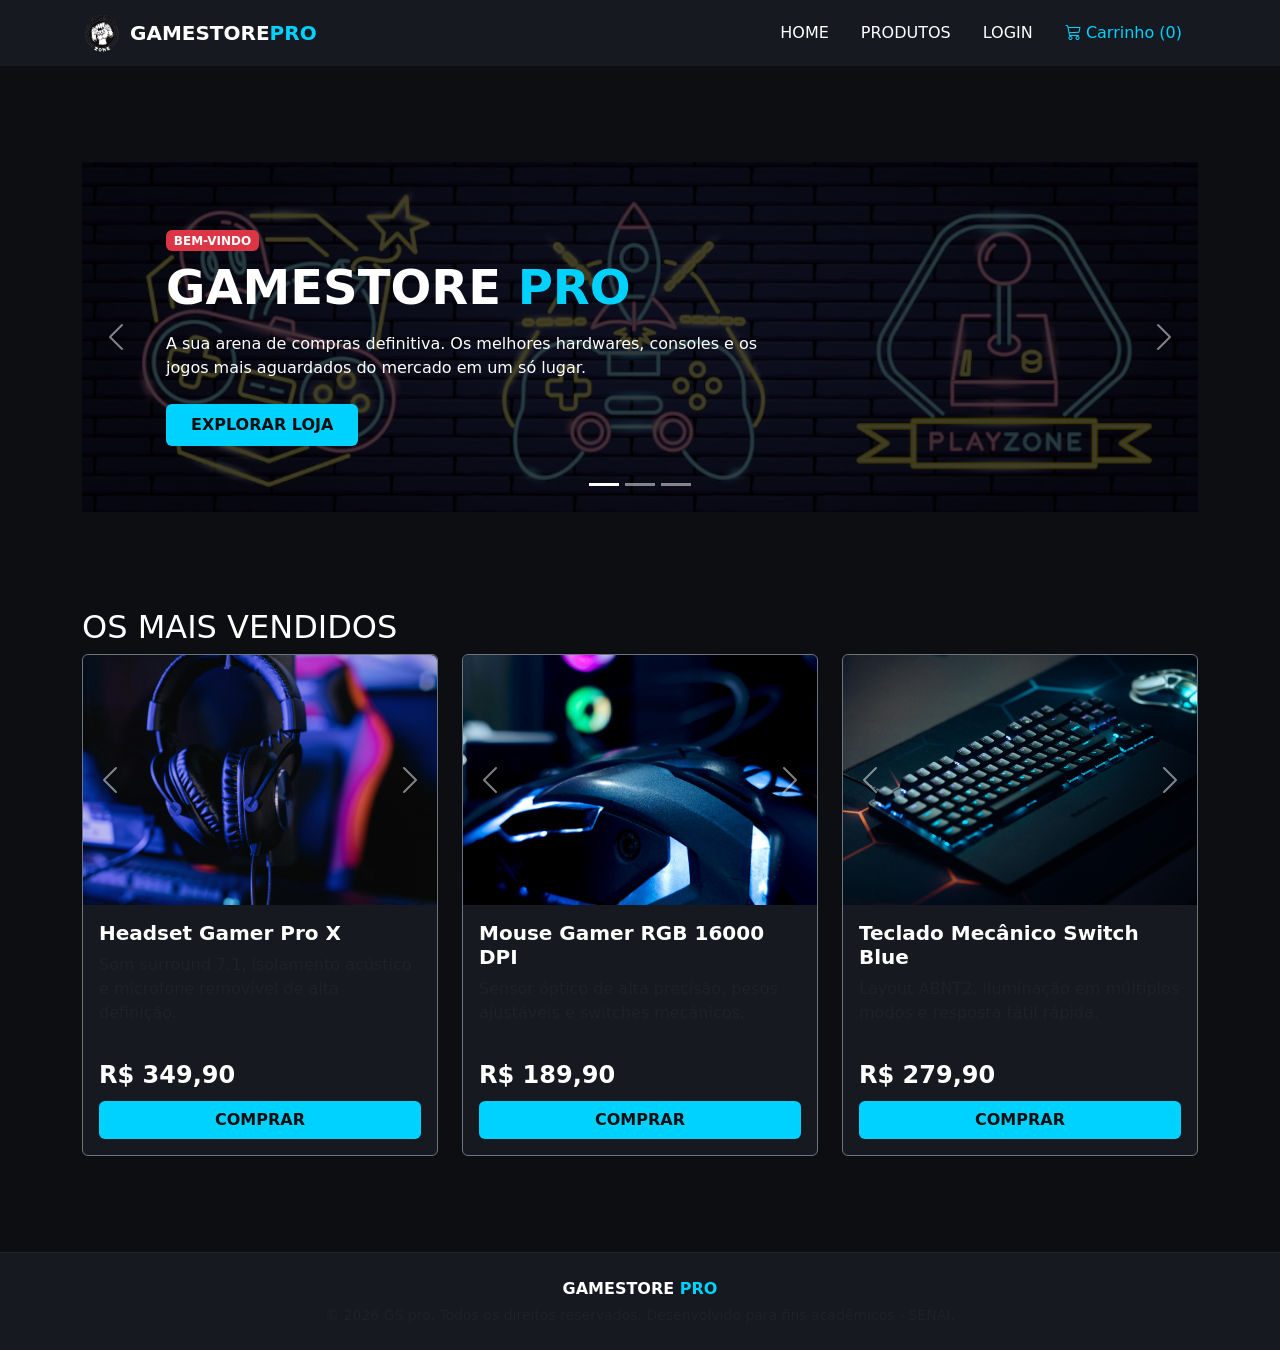
<file: index.html>
<!DOCTYPE html>
<html lang="pt-br">

<head>
  <meta charset="UTF-8">
  <meta http-equiv="X-UA-Compatible" content="IE=edge">
  <meta name="viewport" content="width=device-width, initial-scale=1.0">
  <title>GAME STORE</title>

  <link href="https://cdn.jsdelivr.net/npm/bootstrap@5.2.2/dist/css/bootstrap.min.css" rel="stylesheet"
    integrity="sha384-Zenh87qX5JnK2Jl0vWa8Ck2rdkQ2Bzep5IDxbcnCeuOxjzrPF/et3URy9Bv1WTRi" crossorigin="anonymous">

  <link rel="stylesheet" href="css/estilo.css">

  <link rel="stylesheet" href="https://cdn.jsdelivr.net/npm/bootstrap-icons@1.11.3/font/bootstrap-icons.min.css">

</head>

<body>

  <header class="mb-5">

    <nav class="navbar navbar-expand-lg navbar-dark bg-topo-gamer">
      <div class="container">
        <a class="navbar-brand fw-bold text-white d-flex align-items-center" href="index.html">
          <img src="img/logo.png" alt="Logo GameStore Pro" width="40" height="40" class="me-2">GAMESTORE <span
            class="text-icon">PRO</span>
        </a>

        <button class="navbar-toggler" type="button" data-bs-toggle="collapse" data-bs-target="#menuGamer">
            <span class="navbar-toggler-icon"></span>
        </button>

        <div class="collapse navbar-collapse" id="menuGamer">
          <div class="navbar-nav ms-auto align-items-center">
            <a class="nav-link text-white px-3" href="index.html">HOME</a>
            <a class="nav-link text-white px-3" href="#section-vendidos">PRODUTOS</a>
            <a class="nav-link text-white px-3" href="login.html">LOGIN</a>
            <a class="nav-link text-icon px-3" href="#carrinho">
              <i class="bi bi-cart3"></i> Carrinho (0)
            </a>
          </div>
        </div>
      </div>
    </nav> 

  </header>

  <main>

    <section id="section-banners" class="container py-5">
    
      <div id="carrosselDestaques" class="carousel slide carousel-fade" data-bs-ride="carousel" data-bs-interval="4000">
    
        <div class="carousel-indicators">
          <button type="button" data-bs-target="#carrosselDestaques" data-bs-slide-to="0" class="active" aria-current="true"
            aria-label="Slide 1"></button>
          <button type="button" data-bs-target="#carrosselDestaques" data-bs-slide-to="1" aria-label="Slide 2"></button>
          <button type="button" data-bs-target="#carrosselDestaques" data-bs-slide-to="2" aria-label="Slide 3"></button>
        </div>
    
        <div class="carousel-inner">
    
          <div class="carousel-item active">
            <div class="row align-items-center rounded p-5"
              style="background: linear-gradient(rgba(0, 0, 0, 0.75), rgba(0, 0, 0, 0.75)), url('img/banner1.PNG') no-repeat center center; background-size: cover; min-height: 350px;">
              <div class="col-md-8 ps-4 ps-md-5">
                <span class="badge bg-danger mb-2 fw-bold">BEM-VINDO</span>
                <h1 class="display-5 fw-bold text-white mb-3">GAMESTORE <span class="text-icon">PRO</span></h1>
                <p class="text-white-75 mb-4">A sua arena de compras definitiva. Os melhores hardwares, consoles e os jogos
                  mais aguardados do mercado em um só lugar.</p>
                <a href="#section-vendidos" class="btn btn-gamer-neon fw-bold px-4 py-2">EXPLORAR LOJA</a>
              </div>
            </div>
          </div>
    
          <div class="carousel-item">
            <div class="row align-items-center rounded p-5"
              style="background: linear-gradient(rgba(0, 0, 0, 0.75), rgba(0, 0, 0, 0.75)), url('img/banner3.PNG') no-repeat center center; background-size: cover; min-height: 350px;">
              <div class="col-md-8 ps-4 ps-md-5">
                <span class="badge bg-primary mb-2 fw-bold">PROMOÇÃO DE INVERNO</span>
                <h1 class="display-5 fw-bold text-white mb-3">UPGRADE SEU SETUP</h1>
                <p class="text-white-75 mb-4">Encontre os melhores eletrônicos e acessórios com performance profissional e
                  descontos de até 40%.</p>
                <a href="#section-vendidos" class="btn btn-gamer-neon fw-bold px-4 py-2">VER OFERTAS</a>
              </div>
            </div>
          </div>
    
          <div class="carousel-item">
            <div class="row align-items-center rounded p-5"
              style="background: linear-gradient(rgba(0, 0, 0, 0.75), rgba(0, 0, 0, 0.75)), url('img/jogo2.PNG') no-repeat center center; background-size: cover; min-height: 350px;">
              <div class="col-md-8 ps-4 ps-md-5">
                <span class="badge bg-warning text-dark mb-2 fw-bold">PRÉ-VENDA DISPONÍVEL</span>
                <h1 class="display-5 fw-bold text-white mb-3">VIVA A NOVA ERA</h1>
                <p class="text-white-75 mb-4">Garanta já o jogo mais aguardado do ano com bônus exclusivos de pré-venda e skins
                  lendárias inclusas.</p>
                <a href="#section-vendidos" class="btn btn-gamer-neon fw-bold px-4 py-2">GARANTIR CÓPIA</a>
              </div>
            </div>
          </div>
    
        </div>
    
        <button class="carousel-control-prev seta-ante-borda" type="button" data-bs-target="#carrosselDestaques" data-bs-slide="prev">
          <span class="carousel-control-prev-icon" aria-hidden="true"></span>
          <span class="visually-hidden">Anterior</span>
        </button>

        <button class="carousel-control-next seta-prox-borda" type="button" data-bs-target="#carrosselDestaques" data-bs-slide="next">
          <span class="carousel-control-next-icon" aria-hidden="true"></span>
          <span class="visually-hidden">Próximo</span>
        </button>
    
      </div>
    </section>

    <section id="section-vendidos" class="container py-5">
      <h2>OS MAIS VENDIDOS</h2>

    <div class="row g-4">
      <!--Headset Gamer Pro X-->
      <div class="col-12 col-md-4">
        <div class="card bg-banner-gamer border-secondary h-100">
          <div id="carrosselHeadset" class="carousel slide" data-bs-ride="false">

            <div class="carousel-inner">
      
              <div class="carousel-item active">
                <img src="img/headset.jpg" class="d-block w-100 rounded-top" alt="Headset 1"
                  style="object-fit: cover; height: 250px;">
              </div>
      
              <div class="carousel-item">
                <img src="img/headset2.jpg" class="d-block w-100 rounded-top" alt="Headset 2"
                  style="object-fit: cover; height: 250px;">
              </div>
      
              <div class="carousel-item">
                <img src="img/headset3.jpg" class="d-block w-100 rounded-top" alt="Headset 3"
                  style="object-fit: cover; height: 250px;">
              </div>
      
            </div>
      
            <button class="carousel-control-prev" type="button" data-bs-target="#carrosselHeadset" data-bs-slide="prev">
              <span class="carousel-control-prev-icon" aria-hidden="true"></span>
              <span class="visually-hidden">Anterior</span>
            </button>
      
            <button class="carousel-control-next" type="button" data-bs-target="#carrosselHeadset" data-bs-slide="next">
              <span class="carousel-control-next-icon" aria-hidden="true"></span>
              <span class="visually-hidden">Próximo</span>
            </button>
      
          </div>

          <div class="card-body d-flex flex-column">
            <h5 class="card-title text-white fw-bold">Headset Gamer Pro X</h5>
            <p class="card-text text-muted flex-grow-1">Som surround 7.1, isolamento acústico e microfone removível de alta
              definição.</p>
            <div class="mt-3">
              <span class="fs-4 fw-bold text-white d-block mb-2">R$ 349,90</span>
              <a href="#carrinho" class="btn btn-gamer-neon w-100 fw-bold">COMPRAR</a>
            </div>
          </div>
        </div>
      </div>
    
    
      <!--Mouse Gamer RGB 16000 DPI-->
      <div class="col-12 col-md-4">
        <div class="card bg-banner-gamer border-secondary h-100">
          <div id="carrosselMouse" class="carousel slide" data-bs-ride="false">

            <div class="carousel-inner">
      
              <div class="carousel-item active">
                <img src="img/mouse.jpg" class="d-block w-100 rounded-top" alt="Mouse 1"
                  style="object-fit: cover; height: 250px;">
              </div>
      
              <div class="carousel-item">
                <img src="img/mouse2.jpg" class="d-block w-100 rounded-top" alt="Mouse 2"
                  style="object-fit: cover; height: 250px;">
              </div>
      
              <div class="carousel-item">
                <img src="img/mouse3.jpg" class="d-block w-100 rounded-top" alt="Mouse 3"
                  style="object-fit: cover; height: 250px;">
      
              </div>
      
            </div>
      
            <button class="carousel-control-prev" type="button" data-bs-target="#carrosselMouse" data-bs-slide="prev">
              <span class="carousel-control-prev-icon" aria-hidden="true"></span>
              <span class="visually-hidden">Anterior</span>
            </button>
      
            <button class="carousel-control-next" type="button" data-bs-target="#carrosselMouse" data-bs-slide="next">
              <span class="carousel-control-next-icon" aria-hidden="true"></span>
              <span class="visually-hidden">Próximo</span>
            </button>
      
          </div>

          <div class="card-body d-flex flex-column">
            <h5 class="card-title text-white fw-bold">Mouse Gamer RGB 16000 DPI</h5>
            <p class="card-text text-muted flex-grow-1">Sensor óptico de alta precisão, pesos ajustáveis e switches
              mecânicos.
            </p>
            <div class="mt-3">
              <span class="fs-4 fw-bold text-white d-block mb-2">R$ 189,90</span>
              <a href="#carrinho" class="btn btn-gamer-neon w-100 fw-bold">COMPRAR</a>
            </div>
          </div>
        </div>
      </div>
    
      <!--Teclado Mecânico Switch Blue-->
      <div class="col-12 col-md-4">
        <div class="card bg-banner-gamer border-secondary h-100">
          <div id="carrosselTeclado" class="carousel slide" data-bs-ride="false">

            <div class="carousel-inner">
              <div class="carousel-item active">
                <img src="img/teclado.jpg" class="d-block w-100 rounded-top" alt="Teclado 1"
                  style="object-fit: cover; height: 250px;">
              </div>
      
              <div class="carousel-item">
                <img src="img/teclado2.jpg" class="d-block w-100 rounded-top" alt="Teclado 2"
                  style="object-fit: cover; height: 250px;">
              </div>
      
              <div class="carousel-item">
                <img src="img/teclado3.jpg" class="d-block w-100 rounded-top" alt="Teclado 3"
                  style="object-fit: cover; height: 250px;">
      
              </div>
            </div>

            <button class="carousel-control-prev" type="button" data-bs-target="#carrosselTeclado" data-bs-slide="prev">
              <span class="carousel-control-prev-icon" aria-hidden="true"></span>
              <span class="visually-hidden">Anterior</span>
            </button>
      
            <button class="carousel-control-next" type="button" data-bs-target="#carrosselTeclado" data-bs-slide="next">
              <span class="carousel-control-next-icon" aria-hidden="true"></span>
              <span class="visually-hidden">Próximo</span>
            </button>

          </div>
          <div class="card-body d-flex flex-column">
            <h5 class="card-title text-white fw-bold">Teclado Mecânico Switch Blue</h5>
            <p class="card-text text-muted flex-grow-1">Layout ABNT2, iluminação em múltiplos modos e resposta tátil rápida.
            </p>
            <div class="mt-3">
              <span class="fs-4 fw-bold text-white d-block mb-2">R$ 279,90</span>
              <a href="#carrinho" class="btn btn-gamer-neon w-100 fw-bold">COMPRAR</a>
            </div>
          </div>
        </div>
      </div>
    
    </div>
    </section>

  </main>

  <footer class="bg-topo-gamer text-center text-muted py-4 mt-5 border-top border-dark">
    <div class="container">
      <p class="mb-1 text-white fw-bold">GAMESTORE <span class="text-icon">PRO</span></p>
      <p class="mb-0 small">&copy; 2026 GS pro. Todos os direitos reservados. Desenvolvido para fins acadêmicos - SENAI.
      </p>
    </div>
  </footer>

  <button id="voltar-topo" type="button" class="btn btn-gamer-neon position-fixed bottom-0 end-0 m-4 fw-bold" onclick="topo()">&uarr; Voltar ao topo</button>

  <script src="js/script.js"></script>
  <script src="https://cdn.jsdelivr.net/npm/bootstrap@5.2.2/dist/js/bootstrap.bundle.min.js"
    integrity="sha384-OERcA2EqjJCMA+/3y+gxIOqMEjwtxJY7qPCqsdltbNJuaOe923+mo//f6V8Qbsw3"
    crossorigin="anonymous"></script>

</body>

</html>
</file>
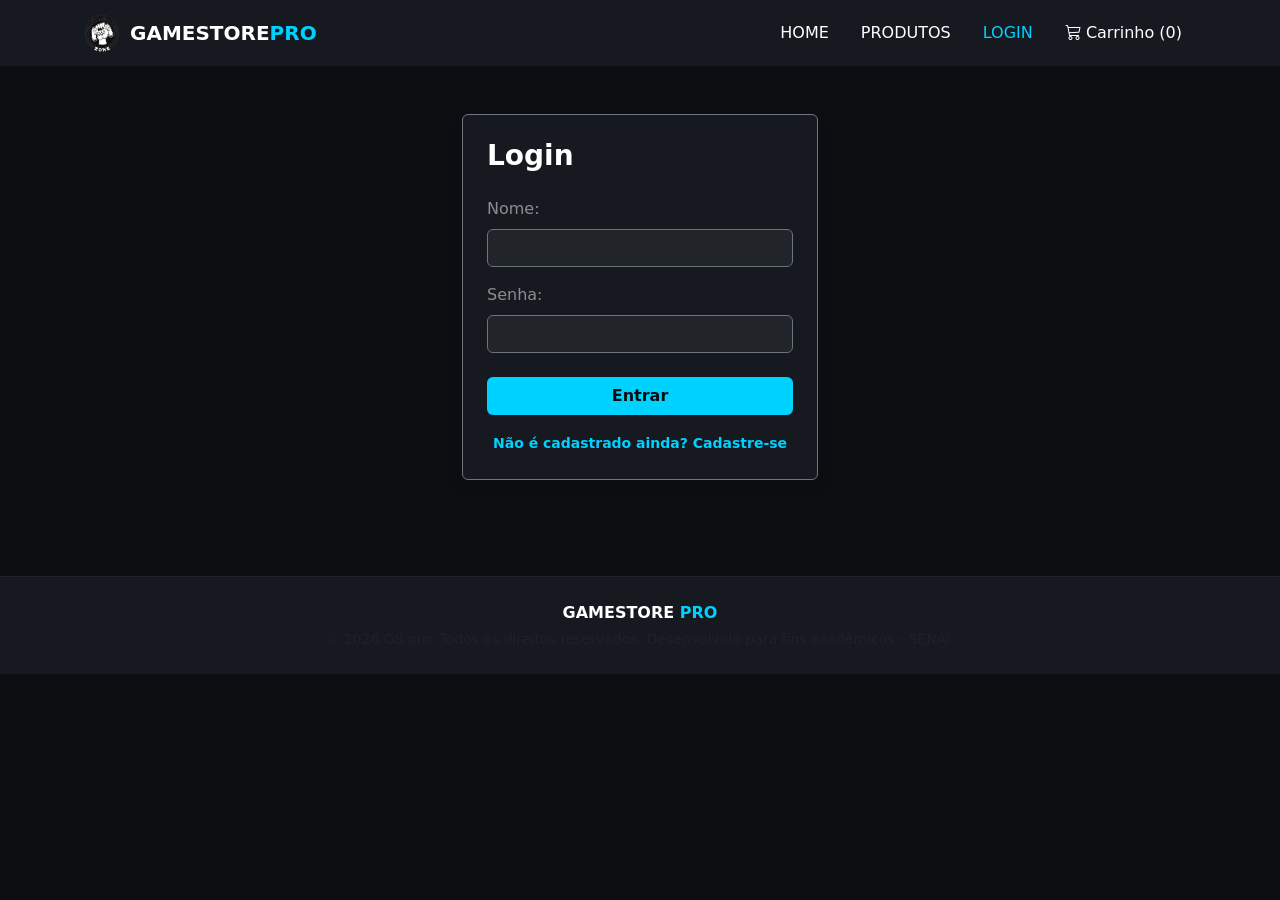
<file: login.html>
<!DOCTYPE html>
<html lang="pt-br">

<head>
    <meta charset="UTF-8">
    <meta http-equiv="X-UA-Compatible" content="IE=edge">
    <meta name="viewport" content="width=device-width, initial-scale=1.0">
    <title>GAMESTORE - login</title>
    <link href="https://cdn.jsdelivr.net/npm/bootstrap@5.2.2/dist/css/bootstrap.min.css" rel="stylesheet"
        integrity="sha384-Zenh87qX5JnK2Jl0vWa8Ck2rdkQ2Bzep5IDxbcnCeuOxjzrPF/et3URy9Bv1WTRi" crossorigin="anonymous">
    <link rel="stylesheet" href="css/estilo.css">
    <link rel="stylesheet" href="https://cdn.jsdelivr.net/npm/bootstrap-icons@1.11.3/font/bootstrap-icons.min.css">
</head>

<body>
    <header>
        <nav class="navbar navbar-expand-lg navbar-dark bg-topo-gamer">
          <div class="container">
            <a class="navbar-brand fw-bold text-white d-flex align-items-center" href="index.html">
               <img src="img/logo.png" alt="Logo GameStore Pro" width="40" height="40" class="me-2"> GAMESTORE <span class="text-icon">PRO</span>
            </a>
            <button class="navbar-toggler" type="button" data-bs-toggle="collapse" data-bs-target="#menuGamer">
                <span class="navbar-toggler-icon"></span>
            </button>
            <div class="collapse navbar-collapse" id="menuGamer">
              <div class="navbar-nav ms-auto align-items-center">
                <a class="nav-link text-white px-3" href="index.html">HOME</a>
                <a class="nav-link text-white px-3" href="index.html#section-vendidos">PRODUTOS</a>
                <a class="nav-link text-icon px-3" href="login.html">LOGIN</a>
                <a class="nav-link text-white px-3" href="index.html#carrinho">
                  <i class="bi bi-cart3"></i> Carrinho (0)
                </a>
              </div>
            </div>
          </div>
        </nav> 
    </header>

    <main class="container py-5">
        <div class="row justify-content-center">
    
            <section id="section-login" class="col-12 col-md-4 ">
                <div class="bg-banner-gamer rounded p-4 border border-secondary shadow">
                    <h1 class="fw-bold text-white mb-4 fs-3">Login</h1>
    
                    <form method="post" action="" id="login">
                        <div class="mb-3">
                            <label for="usuario" class="form-label text-white-50">Nome:</label>
                            <input id="usuario" name="usuario" required="required" type="text"
                                placeholder="Insira o seu usuário"
                                class="form-control bg-dark text-white border-secondary" />
                        </div>
    
                        <div class="mb-3">
                            <label for="senha" class="form-label text-white-50">Senha:</label>
                            <input id="senha" name="senha" required="required" type="password"
                                placeholder="Insira a sua senha" class="form-control bg-dark text-white border-secondary" />
                        </div>
    
                        <div class="mt-4 mb-3">
                            <input type="button" value="Entrar" class="btn btn-gamer-neon w-100 fw-bold" id="bt-login"
                                onclick="login()" />
                        </div>
    
                        <div class="text-center mt-3">
                            <a href="#" id="link-ir-cadastro" class="text-icon text-decoration-none small fw-bold">Não é
                                cadastrado ainda? Cadastre-se</a>
                        </div>
                    </form>
                </div>
            </section>
    
            <section id="section-cadastro" class="col-12 col-md-4 escondido">
                <div class="bg-banner-gamer rounded p-4 border border-secondary shadow">
                    <h1 class="fw-bold text-white mb-2 fs-3">Criar minha conta</h1>
                    <p class="text-muted small mb-4">Informe os seus dados abaixo para criar sua conta.</p>
    
                    <form method="post" action="" id="cadastro">
                        <div class="mb-3">
                            <label for="usuario-cad" class="form-label text-white-50">Usuário:</label>
                            <input id="usuario-cad" name="usuario" required="required" type="text"
                                placeholder="ex. nome de usuário"
                                class="form-control bg-dark text-white border-secondary" />
                        </div>
    
                        <div class="mb-3">
                            <label for="email" class="form-label text-white-50">E-mail:</label>
                            <input id="email" name="email" required="required" type="email" placeholder="seu@email.com.br"
                                class="form-control bg-dark text-white border-secondary" />
                        </div>
    
                        <div class="mb-3">
                            <label for="senha-cad" class="form-label text-white-50">Senha:</label>
                            <input id="senha-cad" name="senha" required="required" type="password"
                                placeholder="mínimo de 6 caracteres"
                                class="form-control bg-dark text-white border-secondary" />
                        </div>
    
                        <div class="mt-4 mb-3">
                            <input type="button" value="Cadastrar" class="btn btn-gamer-neon w-100 fw-bold"
                                id="bt-cadastrar" onclick="cadastro()" />
                        </div>
    
                        <div class="text-center mt-3">
                            <a href="#" id="link-ir-login" class="text-icon text-decoration-none small fw-bold">Já tem uma
                                conta? Faça Login</a>
                        </div>
                    </form>
                </div>
            </section>
    
        </div>
    </main>

    <footer class="bg-topo-gamer text-center text-muted py-4 mt-5 border-top border-dark">
        <div class="container">
            <p class="mb-1 text-white fw-bold">GAMESTORE <span class="text-icon">PRO</span></p>
            <p class="mb-0 small">&copy; 2026 GS pro. Todos os direitos reservados. Desenvolvido para fins acadêmicos -
                SENAI.</p>
        </div>
    </footer>
    
    <script src="https://cdn.jsdelivr.net/npm/bootstrap@5.2.2/dist/js/bootstrap.bundle.min.js"
        integrity="sha384-OERcA2EqjJCMA+/3y+gxIOqMEjwtxJY7qPCqsdltbNJuaOe923+mo//f6V8Qbsw3"
        crossorigin="anonymous"></script>
    
    <script src="https://code.jquery.com/jquery-3.6.1.js" integrity="sha256-3zlB5s2uwoUzrXK3BT7AX3FyvojsraNFxCc2vC/7pNI="
        crossorigin="anonymous"></script>
    
    <script src="js/script.js"></script>
    <script type="text/javascript" src="js/jquery-script.js"></script>

</body>

</html>
</file>
<file: css/estilo.css>
/*cabeçalho*/

body{
    background-color: #0d0e12;
    color: #ffffff;
}

.bg-topo-gamer{
    background-color: #161920 !important;
}

.text-icon{
    color: #00d2ff !important;
}

.navbar-nav .nav-link:hover {
    color: #00d2ff !important;
}


/*banner*/

.bg-banner-gamer {
    background-color: #161920;
    border: 1px solid #232733;
}

.btn-gamer-neon {
    background-color: #00d2ff;
    color: #0d0e12;
    transition: all 0.3s ease;
}

/*banner (efeito ao passar o mouse no botão*/

.btn-gamer-neon:hover {
    background-color: transparent;
    color: #00d2ff;
    border: 1px solid #00d2ff;
    box-shadow: 0 0 15px rgba(0, 210, 255, 0.4);
}

/*setas banner principal*/

.seta-ante-borda {
    left: 10px !important;
}
.seta-prox-borda {
    right: 10px !important;
}

@media (min-width: 992px) {
    .seta-ante-borda {
        left: -50px !important;
    }
    .seta-prox-borda {
        right: -50px !important;
    }
}


/*Botão Voltar topo*/
#voltar-topo {
    z-index: 1030;
    box-shadow: 0 0 10px rgba(0, 210, 255, 0.3);
    display: none; /* Começa escondido */
    transition: opacity 0.4s ease; /* Efeito suave ao aparecer */
}


/* Formulário de cadastro*/
.escondido {
    display: none;
    opacity: 0;
}
</file>
